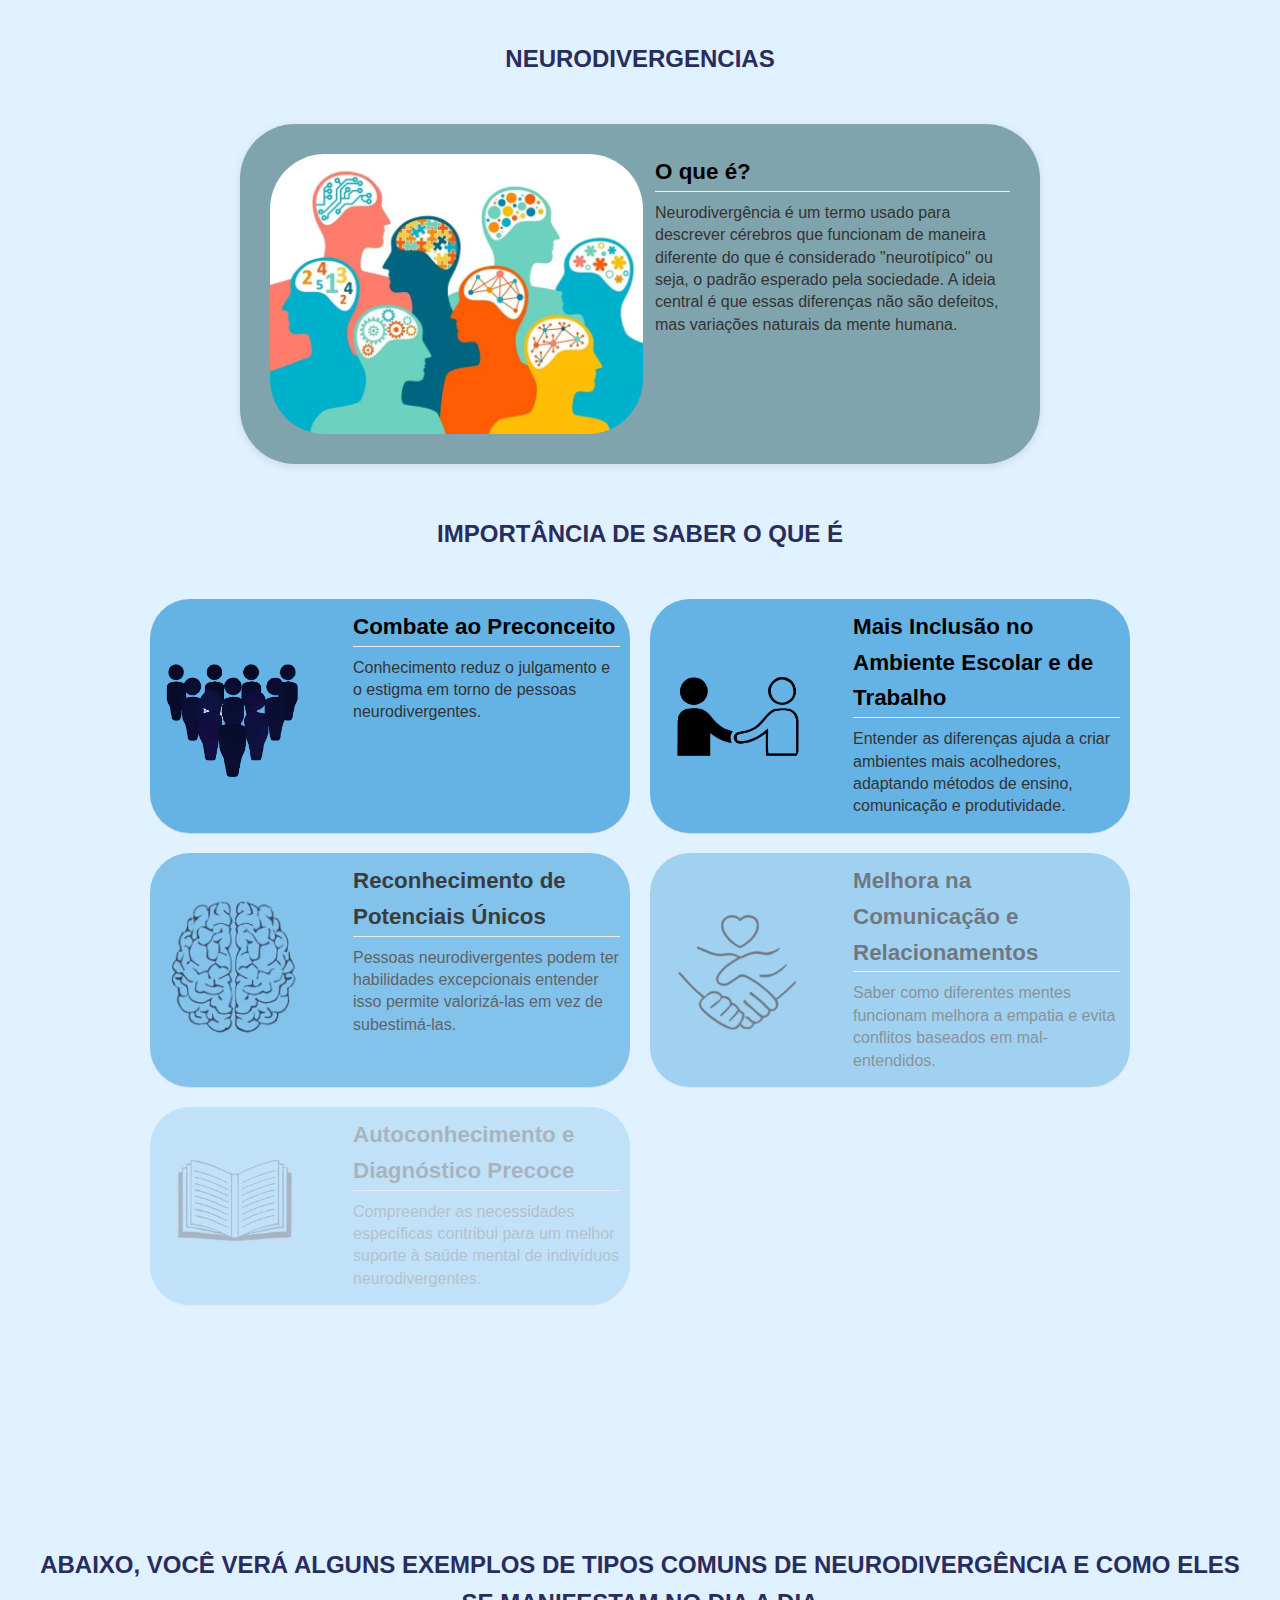
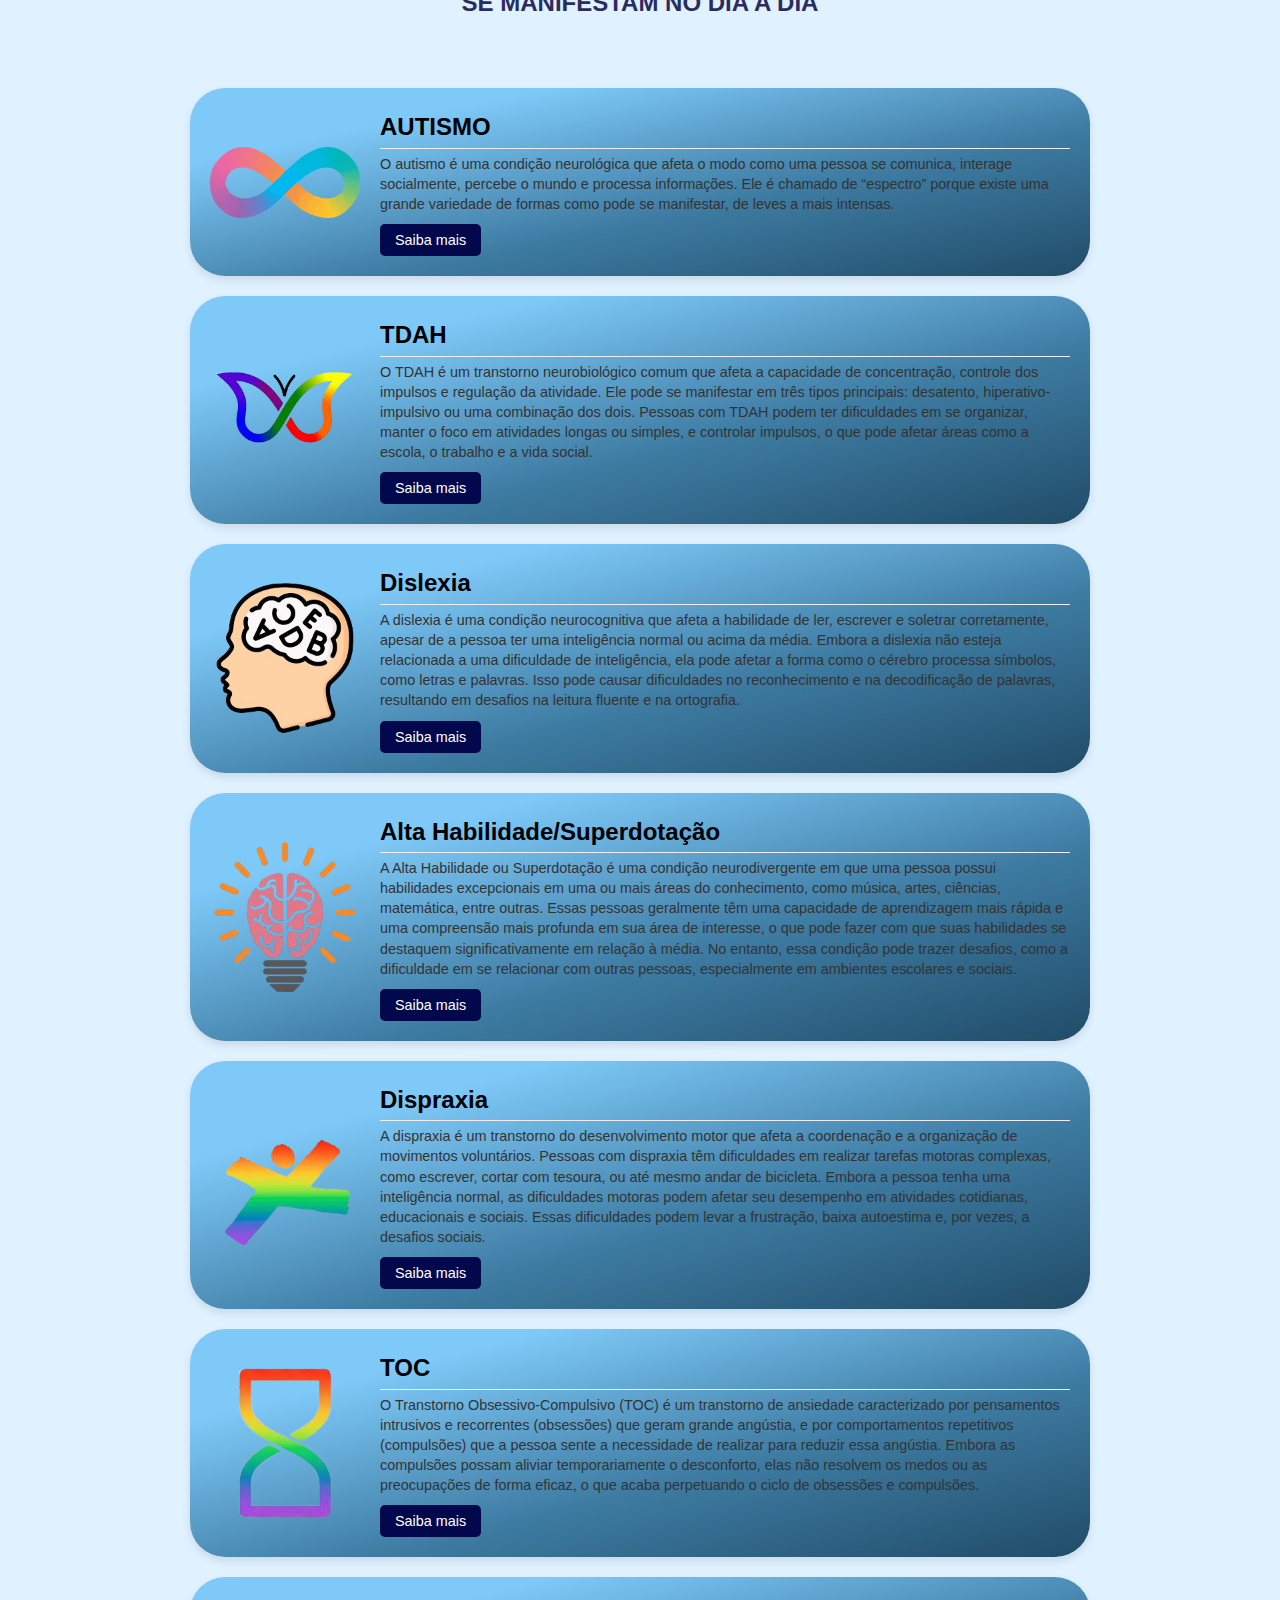
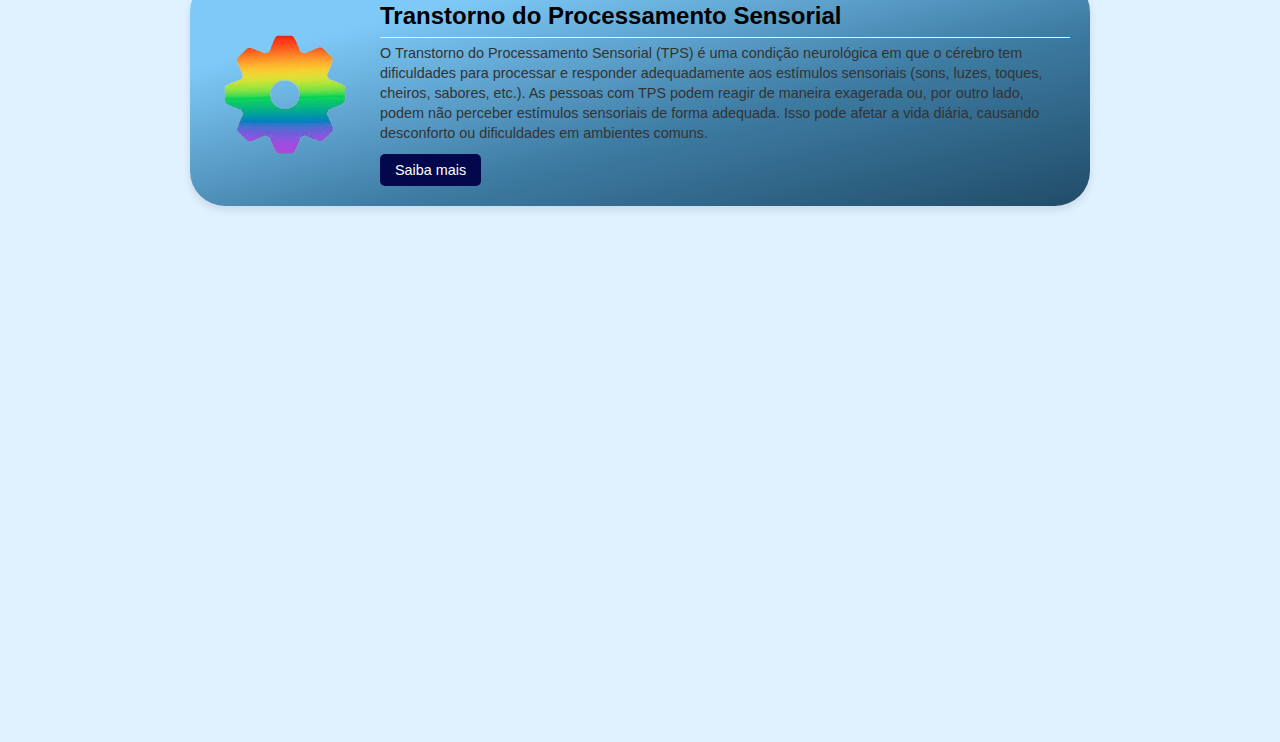
<file: index.html>
<!DOCTYPE html>
<html lang="pt-br">
<head>
    <meta charset="UTF-8">
    <meta name="viewport" content="width=device-width, initial-scale=1.0">
    <title>NEURODIVERGENCIAS</title>
    <link rel="stylesheet" href="index.css">
</head>
<body>
    <h1>NEURODIVERGENCIAS</h1>
    <br>
    <div class="containerneo">
        <div class="image-containerneo">
            <img src="neuro.webp" alt="Ilustração de diversidade cerebral">
        </div>
        
        <div class="text-containerneo">
            <section>
                <h2>O que é?</h2>
                <p>
Neurodivergência é um termo usado para descrever cérebros que funcionam de maneira diferente do que é considerado "neurotípico" ou seja, o padrão esperado pela sociedade. A ideia central é que essas diferenças não são defeitos, mas variações naturais da mente humana.                </p>
            </section>
        </div>
    </div>
    <script src="index.js"></script>
</body>
</html>



























<!DOCTYPE html>
<html lang="pt-br">
<head>
    <meta charset="UTF-8">
    <meta name="viewport" content="width=device-width, initial-scale=1.0">
    <link rel="stylesheet" href="index.css">
</head>
<body>
    <br> 
    <br>
    <h1>Importância de saber o que é</h1>
    <br>
    <div class="main-container">
        <div class="row">
            <div class="container" id="container1">
                <div class="image-container">
                    <img src="foto 1.png" alt="Combate ao Preconceito">
                </div>
                <div class="text-container">
                    <section>
                        <h2>Combate ao Preconceito</h2>
                        <p>
                            Conhecimento reduz o julgamento e o estigma em torno de pessoas neurodivergentes.
                        </p>
                    </section>
                </div>
            </div>

            <div class="container" id="container2">
                <div class="image-container">
                    <img src="foto2.png" alt="Inclusão Escolar e de Trabalho">
                </div>
                <div class="text-container">
                    <section>
                        <h2>Mais Inclusão no Ambiente Escolar e de Trabalho</h2>
                        <p>
                            Entender as diferenças ajuda a criar ambientes mais acolhedores, adaptando métodos de ensino, comunicação e produtividade.
                        </p>
                    </section>
                </div>
            </div>
        </div>

        <div class="row">
            <div class="container" id="container3">
                <div class="image-container">
                    <img src="foto 3.png" alt="Reconhecimento de Potenciais">
                </div>
                <div class="text-container">
                    <section>
                        <h2>Reconhecimento de Potenciais Únicos</h2>
                        <p>
                            Pessoas neurodivergentes podem ter habilidades excepcionais entender isso permite valorizá-las em vez de subestimá-las.
                        </p>
                    </section>
                </div>
            </div>

            <div class="container" id="container4">
                <div class="image-container">
                    <img src="foto 4.jpg" alt="Melhora na Comunicação">
                </div>
                <div class="text-container">
                    <section>
                        <h2>Melhora na Comunicação e Relacionamentos</h2>
                        <p>
                            Saber como diferentes mentes funcionam melhora a empatia e evita conflitos baseados em mal-entendidos.
                        </p>
                    </section>
                </div>
            </div>
        </div>

        <div class="row">
            <div class="container" id="container5">
                <div class="image-container">
                    <img src="foto 5.jpg" alt="Autoconhecimento e Diagnóstico">
                </div>
                <div class="text-container">
                    <section>
                        <h2>Autoconhecimento e Diagnóstico Precoce</h2>
                        <p>
                            Compreender as necessidades específicas contribui para um melhor suporte à saúde mental de indivíduos neurodivergentes.
                        </p>
                    </section>
                </div>
            </div>

            <div class="container" id="container6">
                <div class="image-container">
                    <img src="foto 6.jpg" alt="Redução do Sofrimento Psicológico">
                </div>
                <div class="text-container">
                    <section>
                        <h2>Redução do Sofrimento Psicológico</h2>
                        <p>
                            Ignorar as diferenças pode levar a exclusão e baixa autoestima. Com informação, promovemos saúde mental e bem-estar.
                        </p>
                    </section>
                </div>
            </div>
        </div>

        <div class="full-width-container" id="fullWidthContainer">
            <p>
A neurodivergência é um conceito que reconhece que nem todos os cérebros funcionam da mesma forma e isso é totalmente normal. Algumas pessoas percebem, sentem e pensam de modos diferentes, e essas diferenças não devem ser vistas como defeitos, mas como variações naturais da mente humana.
Compreender a neurodivergência é essencial para criar uma sociedade mais empática, inclusiva e justa, onde todos possam viver e aprender respeitando seu próprio ritmo.

            </p>
        </div>
    </div>

   <script src="index.js"></script>
</body>
</html>





























<!DOCTYPE html>
<html lang="pt-br">
<head>
    <meta charset="UTF-8">
    <meta name="viewport" content="width=device-width, initial-scale=1.0">
    <link rel="stylesheet" href="index.css">

</head>
<body>
<br>
<br>
    <h1>Abaixo, você verá alguns exemplos de tipos comuns de neurodivergência e como eles se manifestam no dia a dia</h1>
<br>
    <div class="card-autismo" id="cardAutismo1">
        <img src="neo1.png" alt="Símbolo do Infinito Colorido" class="imagem-autismo">
        <div class="conteudo-autismo">
            <h2 class="titulo-autismo">AUTISMO</h2>
            <p class="descricao-autismo">O autismo é uma condição neurológica que afeta o modo como uma pessoa se comunica, interage socialmente, percebe o mundo e processa informações. Ele é chamado de “espectro” porque existe uma grande variedade de formas como pode se manifestar, de leves a mais intensas.</p>
            <button class="botao-saiba-mais" onclick="mostrarMensagem(1)">Saiba mais</button>
        </div>
    </div>

    <div class="card-autismo" id="cardAutismo2">
        <img src="neo2.png" alt="Símbolo do Infinito Colorido" class="imagem-autismo">
        <div class="conteudo-autismo">
            <h2 class="titulo-autismo">TDAH</h2>
            <p class="descricao-autismo">O TDAH é um transtorno neurobiológico comum que afeta a capacidade de concentração, controle dos impulsos e regulação da atividade. Ele pode se manifestar em três tipos principais: desatento, hiperativo-impulsivo ou uma combinação dos dois. Pessoas com TDAH podem ter dificuldades em se organizar, manter o foco em atividades longas ou simples, e controlar impulsos, o que pode afetar áreas como a escola, o trabalho e a vida social.</p>
            <button class="botao-saiba-mais" onclick="mostrarMensagem(2)">Saiba mais</button>
        </div>
    </div>

    <div class="card-autismo" id="cardAutismo3">
        <img src="neo3.png" alt="Símbolo do Infinito Colorido" class="imagem-autismo">
        <div class="conteudo-autismo">
            <h2 class="titulo-autismo">Dislexia</h2>
            <p class="descricao-autismo">A dislexia é uma condição neurocognitiva que afeta a habilidade de ler, escrever e soletrar corretamente, apesar de a pessoa ter uma inteligência normal ou acima da média. Embora a dislexia não esteja relacionada a uma dificuldade de inteligência, ela pode afetar a forma como o cérebro processa símbolos, como letras e palavras. Isso pode causar dificuldades no reconhecimento e na decodificação de palavras, resultando em desafios na leitura fluente e na ortografia.</p>
            <button class="botao-saiba-mais" onclick="mostrarMensagem(3)">Saiba mais</button>
        </div>
    </div>

    <div class="card-autismo" id="cardAutismo4">
        <img src="neo4.png" alt="Símbolo do Infinito Colorido" class="imagem-autismo">
        <div class="conteudo-autismo">
            <h2 class="titulo-autismo">Alta Habilidade/Superdotação</h2>
            <p class="descricao-autismo">A Alta Habilidade ou Superdotação é uma condição neurodivergente em que uma pessoa possui habilidades excepcionais em uma ou mais áreas do conhecimento, como música, artes, ciências, matemática, entre outras. Essas pessoas geralmente têm uma capacidade de aprendizagem mais rápida e uma compreensão mais profunda em sua área de interesse, o que pode fazer com que suas habilidades se destaquem significativamente em relação à média. No entanto, essa condição pode trazer desafios, como a dificuldade em se relacionar com outras pessoas, especialmente em ambientes escolares e sociais.</p>
            <button class="botao-saiba-mais" onclick="mostrarMensagem(4)">Saiba mais</button>
        </div>
    </div>

    <div class="card-autismo" id="cardAutismo5">
        <img src="neo5.png" alt="Símbolo do Infinito Colorido" class="imagem-autismo">
        <div class="conteudo-autismo">
            <h2 class="titulo-autismo">Dispraxia</h2>
            <p class="descricao-autismo">A dispraxia é um transtorno do desenvolvimento motor que afeta a coordenação e a organização de movimentos voluntários. Pessoas com dispraxia têm dificuldades em realizar tarefas motoras complexas, como escrever, cortar com tesoura, ou até mesmo andar de bicicleta. Embora a pessoa tenha uma inteligência normal, as dificuldades motoras podem afetar seu desempenho em atividades cotidianas, educacionais e sociais. Essas dificuldades podem levar a frustração, baixa autoestima e, por vezes, a desafios sociais.</p>
            <button class="botao-saiba-mais" onclick="mostrarMensagem(5)">Saiba mais</button>
        </div>
    </div>

    <div class="card-autismo" id="cardAutismo6">
        <img src="neo6.png" alt="Símbolo do Infinito Colorido" class="imagem-autismo">
        <div class="conteudo-autismo">
            <h2 class="titulo-autismo">TOC</h2>
            <p class="descricao-autismo">O Transtorno Obsessivo-Compulsivo (TOC) é um transtorno de ansiedade caracterizado por pensamentos intrusivos e recorrentes (obsessões) que geram grande angústia, e por comportamentos repetitivos (compulsões) que a pessoa sente a necessidade de realizar para reduzir essa angústia. Embora as compulsões possam aliviar temporariamente o desconforto, elas não resolvem os medos ou as preocupações de forma eficaz, o que acaba perpetuando o ciclo de obsessões e compulsões.</p>
            <button class="botao-saiba-mais" onclick="mostrarMensagem(6)">Saiba mais</button>
        </div>
    </div>

    <div class="card-autismo" id="cardAutismo7">
        <img src="neo7.png" alt="Símbolo do Infinito Colorido" class="imagem-autismo">
        <div class="conteudo-autismo">
            <h2 class="titulo-autismo">Transtorno do Processamento Sensorial</h2>
            <p class="descricao-autismo">O Transtorno do Processamento Sensorial (TPS) é uma condição neurológica em que o cérebro tem dificuldades para processar e responder adequadamente aos estímulos sensoriais (sons, luzes, toques, cheiros, sabores, etc.). As pessoas com TPS podem reagir de maneira exagerada ou, por outro lado, podem não perceber estímulos sensoriais de forma adequada. Isso pode afetar a vida diária, causando desconforto ou dificuldades em ambientes comuns.</p>
            <button class="botao-saiba-mais" onclick="mostrarMensagem(7)">Saiba mais</button>
        </div>
    </div>

    <div class="card-autismo" id="cardAutismo8">
        <img src="neo8.png" alt="Símbolo do Infinito Colorido" class="imagem-autismo">
        <div class="conteudo-autismo">
            <h2 class="titulo-autismo">Transtorno Opositivo-Desafiador</h2>
            <p class="descricao-autismo">O Transtorno Opositivo-Desafiador (TOD) é uma condição comportamental caracterizada por um padrão persistente de comportamento hostil, desobediente e desafiador. A pessoa com TOD frequentemente questiona ou se opõe à autoridade, seja de pais, professores ou outras figuras de autoridade, e pode demonstrar resistência em cumprir regras e instruções.</p>
            <button class="botao-saiba-mais" onclick="mostrarMensagem(8)">Saiba mais</button>
        </div>
    </div>

    <div class="card-autismo" id="cardAutismo9">
        <img src="neo9.png" alt="Símbolo do Infinito Colorido" class="imagem-autismo">
        <div class="conteudo-autismo">
            <h2 class="titulo-autismo">Síndrome de Tourette</h2>
            <p class="descricao-autismo">A Síndrome de Tourette é um transtorno neurológico caracterizado pela presença de tiques motores e vocais involuntários e repetitivos. Esses tiques podem ser simples ou complexos e geralmente começam na infância. A condição pode variar de leve a grave, com a intensidade e frequência dos tiques mudando ao longo do tempo. A Síndrome de Tourette é mais comum em meninos e, embora não haja cura, o tratamento pode ajudar a controlar os sintomas.</p>
            <button class="botao-saiba-mais" onclick="mostrarMensagem(9)">Saiba mais</button>
        </div>
    </div>


   <script src="index.js"></script>
</body>
</html>
</file>
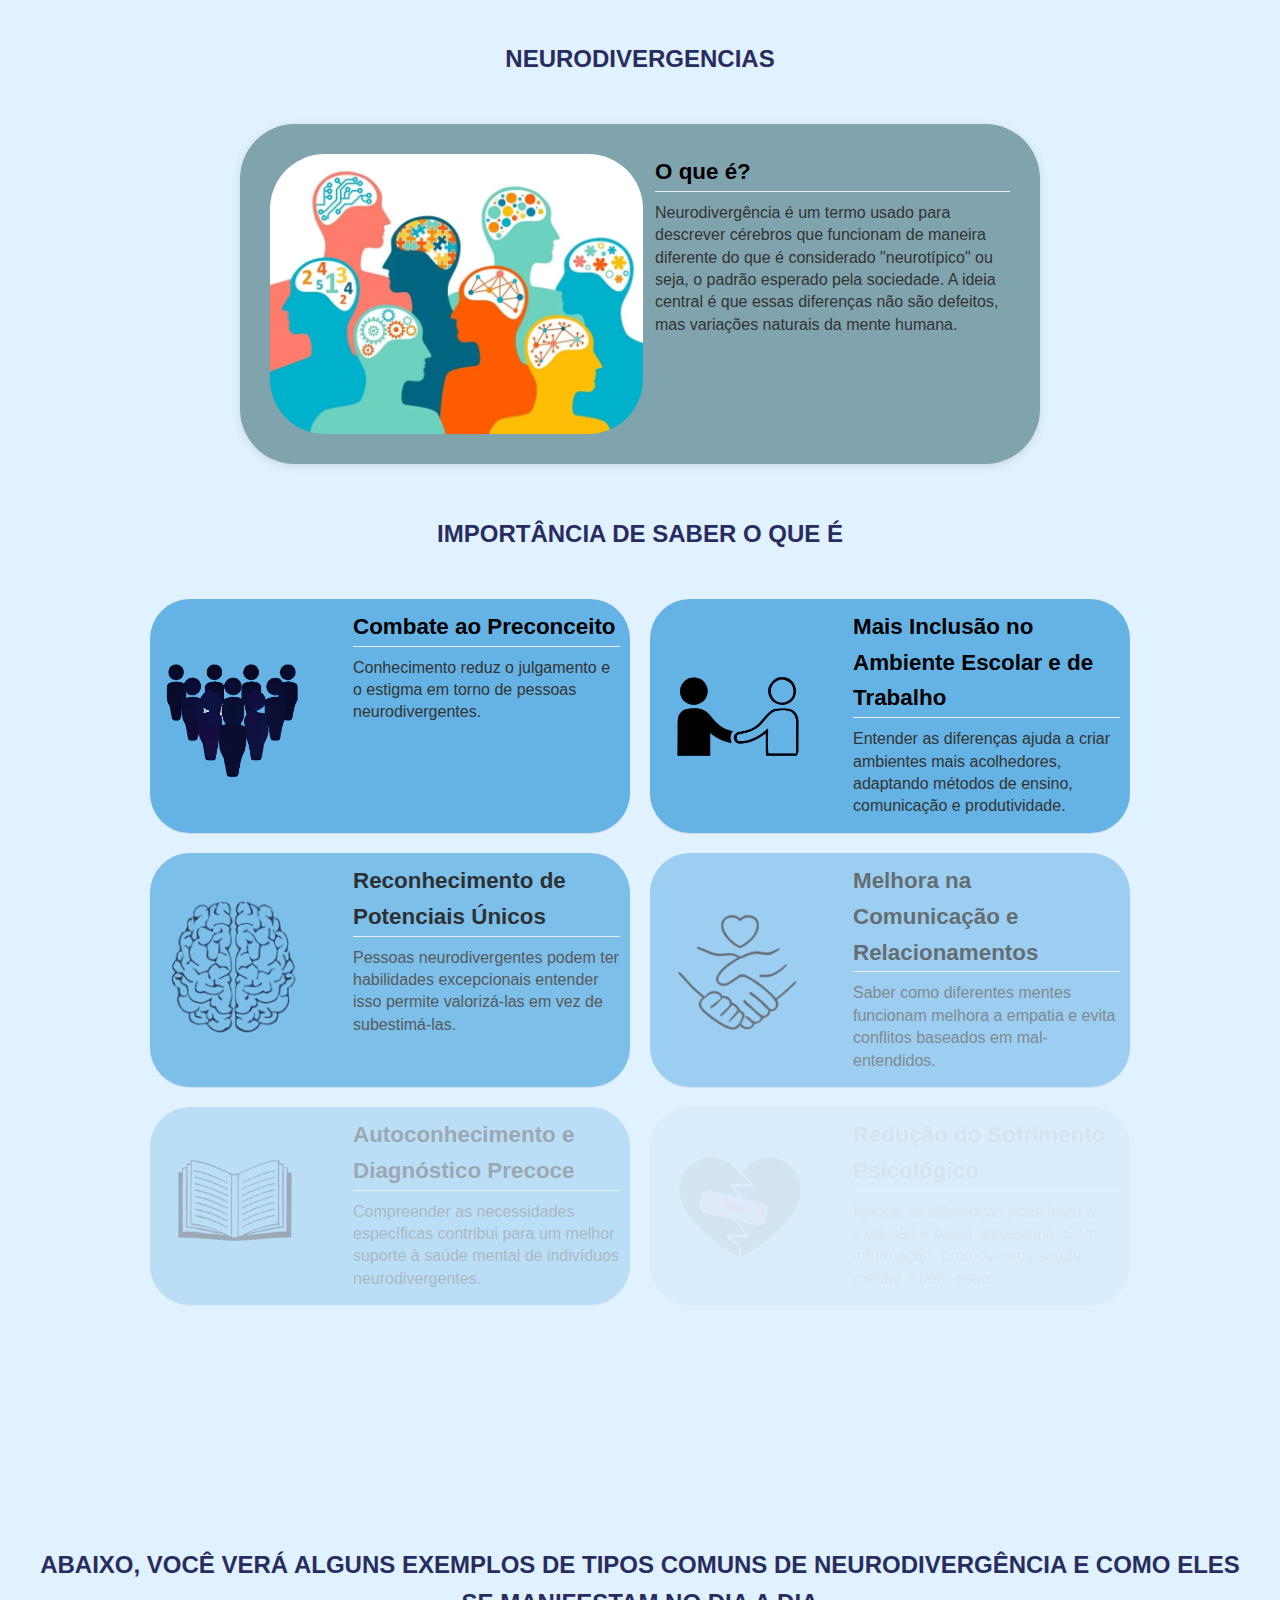
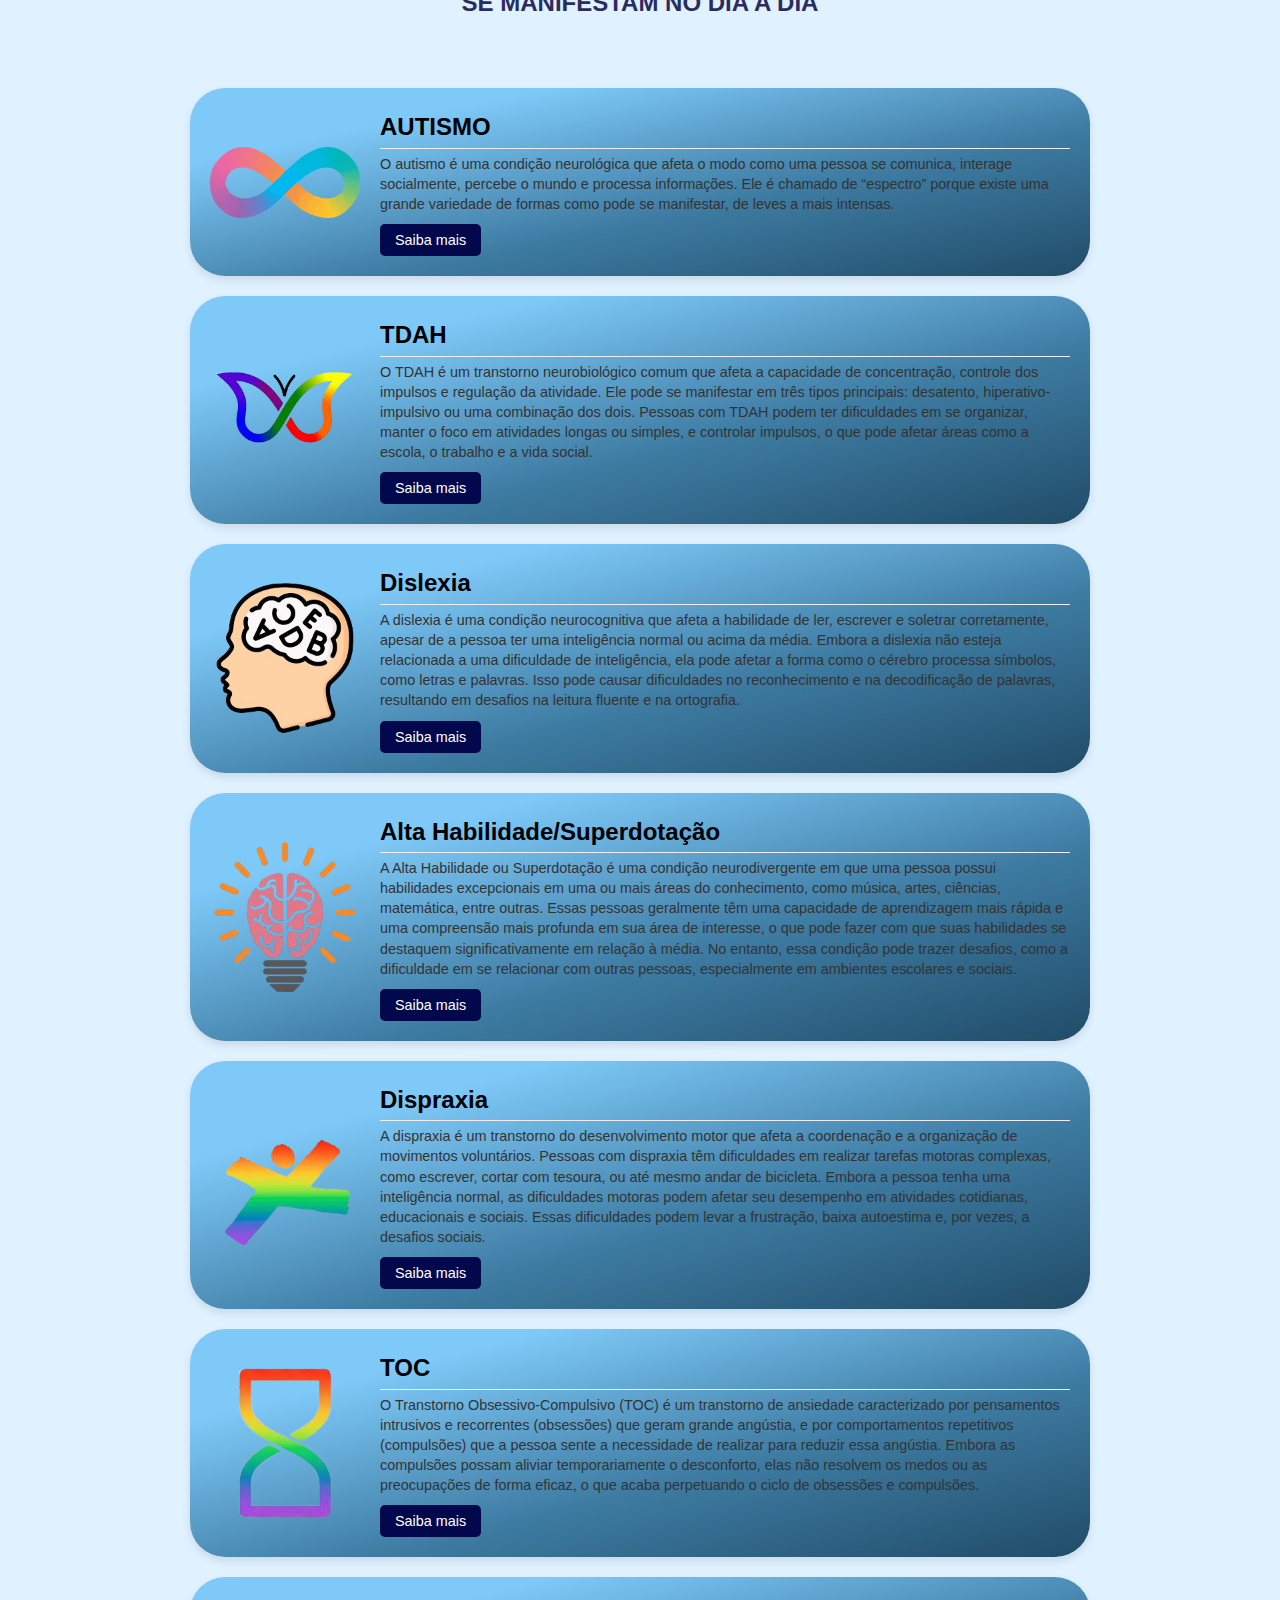
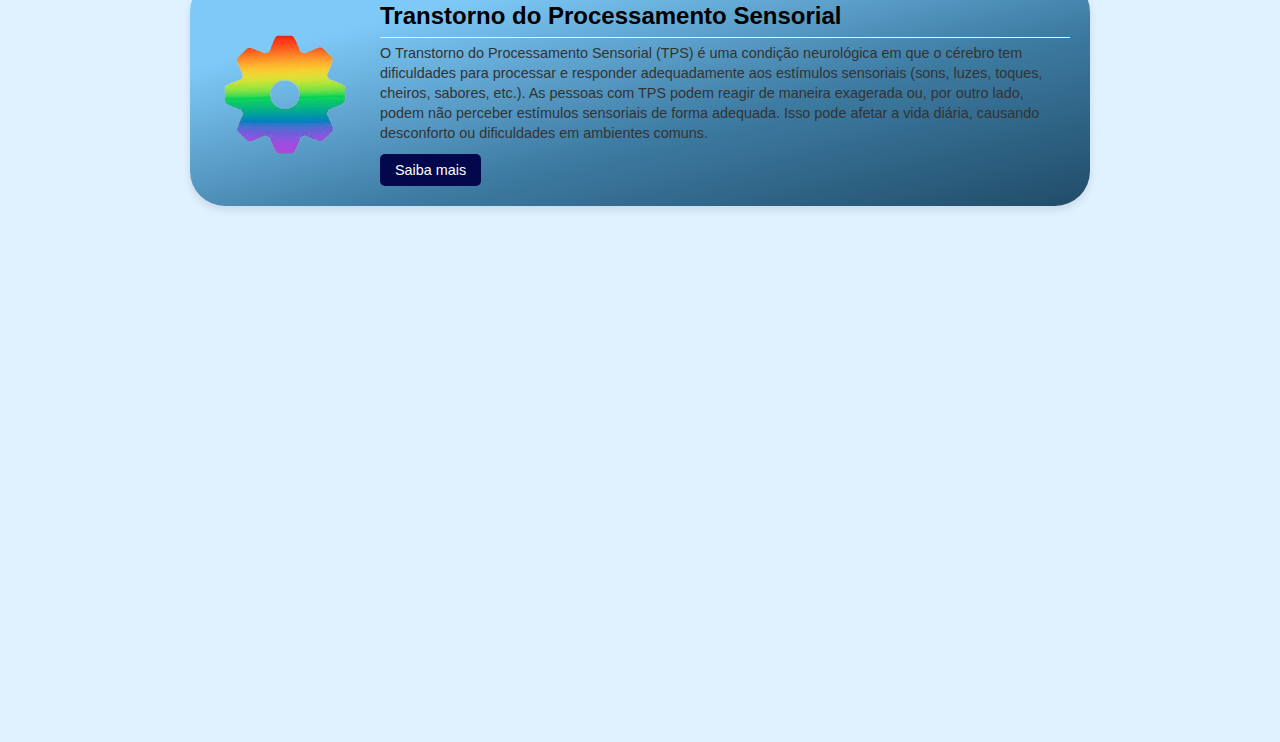
<file: neurodivergencias.html>
<!DOCTYPE html>
<html lang="pt-br">
<head>
    <meta charset="UTF-8">
    <meta name="viewport" content="width=device-width, initial-scale=1.0">
    <title>NEURODIVERGENCIAS</title>
    <link rel="stylesheet" href="neurodivergencias.css">
</head>
<body>
    <h1>NEURODIVERGENCIAS</h1>
    <br>
    <div class="containerneo">
        <div class="image-containerneo">
            <img src="neuro.webp" alt="Ilustração de diversidade cerebral">
        </div>
        
        <div class="text-containerneo">
            <section>
                <h2>O que é?</h2>
                <p>
Neurodivergência é um termo usado para descrever cérebros que funcionam de maneira diferente do que é considerado "neurotípico" ou seja, o padrão esperado pela sociedade. A ideia central é que essas diferenças não são defeitos, mas variações naturais da mente humana.                </p>
            </section>
        </div>
    </div>
    <script src="neurodivergencias.js"></script>
</body>
</html>



























<!DOCTYPE html>
<html lang="pt-br">
<head>
    <meta charset="UTF-8">
    <meta name="viewport" content="width=device-width, initial-scale=1.0">
    <link rel="stylesheet" href="neurodivergencias.css">
</head>
<body>
    <br> 
    <br>
    <h1>Importância de saber o que é</h1>
    <br>
    <div class="main-container">
        <div class="row">
            <div class="container" id="container1">
                <div class="image-container">
                    <img src="foto 1.png" alt="Combate ao Preconceito">
                </div>
                <div class="text-container">
                    <section>
                        <h2>Combate ao Preconceito</h2>
                        <p>
                            Conhecimento reduz o julgamento e o estigma em torno de pessoas neurodivergentes.
                        </p>
                    </section>
                </div>
            </div>

            <div class="container" id="container2">
                <div class="image-container">
                    <img src="foto2.png" alt="Inclusão Escolar e de Trabalho">
                </div>
                <div class="text-container">
                    <section>
                        <h2>Mais Inclusão no Ambiente Escolar e de Trabalho</h2>
                        <p>
                            Entender as diferenças ajuda a criar ambientes mais acolhedores, adaptando métodos de ensino, comunicação e produtividade.
                        </p>
                    </section>
                </div>
            </div>
        </div>

        <div class="row">
            <div class="container" id="container3">
                <div class="image-container">
                    <img src="foto 3.png" alt="Reconhecimento de Potenciais">
                </div>
                <div class="text-container">
                    <section>
                        <h2>Reconhecimento de Potenciais Únicos</h2>
                        <p>
                            Pessoas neurodivergentes podem ter habilidades excepcionais entender isso permite valorizá-las em vez de subestimá-las.
                        </p>
                    </section>
                </div>
            </div>

            <div class="container" id="container4">
                <div class="image-container">
                    <img src="foto 4.jpg" alt="Melhora na Comunicação">
                </div>
                <div class="text-container">
                    <section>
                        <h2>Melhora na Comunicação e Relacionamentos</h2>
                        <p>
                            Saber como diferentes mentes funcionam melhora a empatia e evita conflitos baseados em mal-entendidos.
                        </p>
                    </section>
                </div>
            </div>
        </div>

        <div class="row">
            <div class="container" id="container5">
                <div class="image-container">
                    <img src="foto 5.jpg" alt="Autoconhecimento e Diagnóstico">
                </div>
                <div class="text-container">
                    <section>
                        <h2>Autoconhecimento e Diagnóstico Precoce</h2>
                        <p>
                            Compreender as necessidades específicas contribui para um melhor suporte à saúde mental de indivíduos neurodivergentes.
                        </p>
                    </section>
                </div>
            </div>

            <div class="container" id="container6">
                <div class="image-container">
                    <img src="foto 6.jpg" alt="Redução do Sofrimento Psicológico">
                </div>
                <div class="text-container">
                    <section>
                        <h2>Redução do Sofrimento Psicológico</h2>
                        <p>
                            Ignorar as diferenças pode levar a exclusão e baixa autoestima. Com informação, promovemos saúde mental e bem-estar.
                        </p>
                    </section>
                </div>
            </div>
        </div>

        <div class="full-width-container" id="fullWidthContainer">
            <p>
A neurodivergência é um conceito que reconhece que nem todos os cérebros funcionam da mesma forma e isso é totalmente normal. Algumas pessoas percebem, sentem e pensam de modos diferentes, e essas diferenças não devem ser vistas como defeitos, mas como variações naturais da mente humana.
Compreender a neurodivergência é essencial para criar uma sociedade mais empática, inclusiva e justa, onde todos possam viver e aprender respeitando seu próprio ritmo.

            </p>
        </div>
    </div>

   <script src="neurodivergencias.js"></script>
</body>
</html>





























<!DOCTYPE html>
<html lang="pt-br">
<head>
    <meta charset="UTF-8">
    <meta name="viewport" content="width=device-width, initial-scale=1.0">
    <link rel="stylesheet" href="neurodivergencias.css">

</head>
<body>
<br>
<br>
    <h1>Abaixo, você verá alguns exemplos de tipos comuns de neurodivergência e como eles se manifestam no dia a dia</h1>
<br>
    <div class="card-autismo" id="cardAutismo1">
        <img src="neo1.png" alt="Símbolo do Infinito Colorido" class="imagem-autismo">
        <div class="conteudo-autismo">
            <h2 class="titulo-autismo">AUTISMO</h2>
            <p class="descricao-autismo">O autismo é uma condição neurológica que afeta o modo como uma pessoa se comunica, interage socialmente, percebe o mundo e processa informações. Ele é chamado de “espectro” porque existe uma grande variedade de formas como pode se manifestar, de leves a mais intensas.</p>
            <button class="botao-saiba-mais" onclick="mostrarMensagem(1)">Saiba mais</button>
        </div>
    </div>

    <div class="card-autismo" id="cardAutismo2">
        <img src="neo2.png" alt="Símbolo do Infinito Colorido" class="imagem-autismo">
        <div class="conteudo-autismo">
            <h2 class="titulo-autismo">TDAH</h2>
            <p class="descricao-autismo">O TDAH é um transtorno neurobiológico comum que afeta a capacidade de concentração, controle dos impulsos e regulação da atividade. Ele pode se manifestar em três tipos principais: desatento, hiperativo-impulsivo ou uma combinação dos dois. Pessoas com TDAH podem ter dificuldades em se organizar, manter o foco em atividades longas ou simples, e controlar impulsos, o que pode afetar áreas como a escola, o trabalho e a vida social.</p>
            <button class="botao-saiba-mais" onclick="mostrarMensagem(2)">Saiba mais</button>
        </div>
    </div>

    <div class="card-autismo" id="cardAutismo3">
        <img src="neo3.png" alt="Símbolo do Infinito Colorido" class="imagem-autismo">
        <div class="conteudo-autismo">
            <h2 class="titulo-autismo">Dislexia</h2>
            <p class="descricao-autismo">A dislexia é uma condição neurocognitiva que afeta a habilidade de ler, escrever e soletrar corretamente, apesar de a pessoa ter uma inteligência normal ou acima da média. Embora a dislexia não esteja relacionada a uma dificuldade de inteligência, ela pode afetar a forma como o cérebro processa símbolos, como letras e palavras. Isso pode causar dificuldades no reconhecimento e na decodificação de palavras, resultando em desafios na leitura fluente e na ortografia.</p>
            <button class="botao-saiba-mais" onclick="mostrarMensagem(3)">Saiba mais</button>
        </div>
    </div>

    <div class="card-autismo" id="cardAutismo4">
        <img src="neo4.png" alt="Símbolo do Infinito Colorido" class="imagem-autismo">
        <div class="conteudo-autismo">
            <h2 class="titulo-autismo">Alta Habilidade/Superdotação</h2>
            <p class="descricao-autismo">A Alta Habilidade ou Superdotação é uma condição neurodivergente em que uma pessoa possui habilidades excepcionais em uma ou mais áreas do conhecimento, como música, artes, ciências, matemática, entre outras. Essas pessoas geralmente têm uma capacidade de aprendizagem mais rápida e uma compreensão mais profunda em sua área de interesse, o que pode fazer com que suas habilidades se destaquem significativamente em relação à média. No entanto, essa condição pode trazer desafios, como a dificuldade em se relacionar com outras pessoas, especialmente em ambientes escolares e sociais.</p>
            <button class="botao-saiba-mais" onclick="mostrarMensagem(4)">Saiba mais</button>
        </div>
    </div>

    <div class="card-autismo" id="cardAutismo5">
        <img src="neo5.png" alt="Símbolo do Infinito Colorido" class="imagem-autismo">
        <div class="conteudo-autismo">
            <h2 class="titulo-autismo">Dispraxia</h2>
            <p class="descricao-autismo">A dispraxia é um transtorno do desenvolvimento motor que afeta a coordenação e a organização de movimentos voluntários. Pessoas com dispraxia têm dificuldades em realizar tarefas motoras complexas, como escrever, cortar com tesoura, ou até mesmo andar de bicicleta. Embora a pessoa tenha uma inteligência normal, as dificuldades motoras podem afetar seu desempenho em atividades cotidianas, educacionais e sociais. Essas dificuldades podem levar a frustração, baixa autoestima e, por vezes, a desafios sociais.</p>
            <button class="botao-saiba-mais" onclick="mostrarMensagem(5)">Saiba mais</button>
        </div>
    </div>

    <div class="card-autismo" id="cardAutismo6">
        <img src="neo6.png" alt="Símbolo do Infinito Colorido" class="imagem-autismo">
        <div class="conteudo-autismo">
            <h2 class="titulo-autismo">TOC</h2>
            <p class="descricao-autismo">O Transtorno Obsessivo-Compulsivo (TOC) é um transtorno de ansiedade caracterizado por pensamentos intrusivos e recorrentes (obsessões) que geram grande angústia, e por comportamentos repetitivos (compulsões) que a pessoa sente a necessidade de realizar para reduzir essa angústia. Embora as compulsões possam aliviar temporariamente o desconforto, elas não resolvem os medos ou as preocupações de forma eficaz, o que acaba perpetuando o ciclo de obsessões e compulsões.</p>
            <button class="botao-saiba-mais" onclick="mostrarMensagem(6)">Saiba mais</button>
        </div>
    </div>

    <div class="card-autismo" id="cardAutismo7">
        <img src="neo7.png" alt="Símbolo do Infinito Colorido" class="imagem-autismo">
        <div class="conteudo-autismo">
            <h2 class="titulo-autismo">Transtorno do Processamento Sensorial</h2>
            <p class="descricao-autismo">O Transtorno do Processamento Sensorial (TPS) é uma condição neurológica em que o cérebro tem dificuldades para processar e responder adequadamente aos estímulos sensoriais (sons, luzes, toques, cheiros, sabores, etc.). As pessoas com TPS podem reagir de maneira exagerada ou, por outro lado, podem não perceber estímulos sensoriais de forma adequada. Isso pode afetar a vida diária, causando desconforto ou dificuldades em ambientes comuns.</p>
            <button class="botao-saiba-mais" onclick="mostrarMensagem(7)">Saiba mais</button>
        </div>
    </div>

    <div class="card-autismo" id="cardAutismo8">
        <img src="neo8.png" alt="Símbolo do Infinito Colorido" class="imagem-autismo">
        <div class="conteudo-autismo">
            <h2 class="titulo-autismo">Transtorno Opositivo-Desafiador</h2>
            <p class="descricao-autismo">O Transtorno Opositivo-Desafiador (TOD) é uma condição comportamental caracterizada por um padrão persistente de comportamento hostil, desobediente e desafiador. A pessoa com TOD frequentemente questiona ou se opõe à autoridade, seja de pais, professores ou outras figuras de autoridade, e pode demonstrar resistência em cumprir regras e instruções.</p>
            <button class="botao-saiba-mais" onclick="mostrarMensagem(8)">Saiba mais</button>
        </div>
    </div>

    <div class="card-autismo" id="cardAutismo9">
        <img src="neo9.png" alt="Símbolo do Infinito Colorido" class="imagem-autismo">
        <div class="conteudo-autismo">
            <h2 class="titulo-autismo">Síndrome de Tourette</h2>
            <p class="descricao-autismo">A Síndrome de Tourette é um transtorno neurológico caracterizado pela presença de tiques motores e vocais involuntários e repetitivos. Esses tiques podem ser simples ou complexos e geralmente começam na infância. A condição pode variar de leve a grave, com a intensidade e frequência dos tiques mudando ao longo do tempo. A Síndrome de Tourette é mais comum em meninos e, embora não haja cura, o tratamento pode ajudar a controlar os sintomas.</p>
            <button class="botao-saiba-mais" onclick="mostrarMensagem(9)">Saiba mais</button>
        </div>
    </div>


   <script src="neurodivergencias.js"></script>
</body>
</html>
</file>
<file: index.css>
* {
            margin: 0;
            padding: 0;
            box-sizing: border-box;
            font-family: 'Arial', sans-serif;
        }
        
        body {
            background-color: #e0f1ff;
            color: #333;
            line-height: 1.6;
            padding: 20px;
        }
        
        h1 {
            color: #006494;
            font-size: 2.5rem;
            margin-bottom: 20px;
            text-align: center;
            text-transform: uppercase;
        }
        
        .containerneo {
            max-width: 800px;
            margin: 0 auto;
            background-color: #80a4ad;
            padding: 30px;
            border-radius: 55px;
            box-shadow: 0 2px 10px rgba(0, 0, 0, 0.1);
            display: flex;
            gap: 30px;
        }
        
        .image-containerneo {
            flex: 1;
            display: flex;
            align-items: center;
        }
        
        .image-containerneo img {
            width: 105%;
            border-radius: 55px;
            object-fit: cover;
        }
        
        .text-containerneo {
            flex: 1;
        }
        
        h2 {
            color: #000000;
            font-size: 1.8rem;
            margin: 0 0 15px 0;
            padding-bottom: 1px;
            border-bottom: 2px solid #eee;
        }
        
        p {
            margin-bottom: 1px;
            font-size: 1.1rem;
            line-height: 1.7;
        }
        
        @media (max-width: 600px) {
            .containerneo {
                flex-direction: column;
                padding: 20px;
                gap: 20px;
            }
            
            h1 {
                font-size: 2rem;
            }
            
            h2 {
                font-size: 1.5rem;
            }
        }





                * {
            margin: 0;
            padding: 0;
            box-sizing: border-box;
            font-family: 'Arial', sans-serif;
        }

        body {
            color: #333;
            line-height: 1.6;
            padding: 20px;
        }

        h1 {
            color: #292c5e;
            font-size: 2rem;
            margin-bottom: 20px;
            text-align: center;
            text-transform: uppercase;
        }

        .main-container {
            display: flex;
            flex-direction: column;
            align-items: center;
            gap: 20px;
            max-width: 1400px;
            margin: 0 auto;
        }

        .row {
            display: flex;
            justify-content: center;
            gap: 20px;
            width: 100%;
            flex-wrap: wrap;
        }

        .container {
            width: 40%;
            min-width: 300px;
            background-color: #64b3e4;
            padding: 10px;
            border-radius: 40px;
            box-shadow: 0 1px 1px rgba(0, 0, 0, 0.1);
            display: flex;
            gap: 15px;
            opacity: 0;
        }

        .image-container {
            flex: 0.8;
            display: flex;
            align-items: center;
        }

        .image-container img {
            width: 80%;
            border-radius: 40px;
            object-fit: cover;
        }

        .text-container {
            flex: 1.2;
        }

        h2 {
            color: #000000;
            font-size: 1.4rem;
            margin: 0 0 10px 0;
            padding-bottom: 1px;
            border-bottom: 1px solid #eee;
        }

        p {
            margin-bottom: 5px;
            font-size: 1rem;
            line-height: 1.4;
        }

        .full-width-container {
            width: 90%;
            background-color: #64b3e4;
            padding: 20px;
            border-radius: 55px;
            box-shadow: 0 1px 1px rgba(0, 0, 0, 0.1);
            opacity: 0;
        }

        .full-width-container h2 {
            font-size: 1.6rem;
            margin-bottom: 15px;
            border-bottom: 1px solid #ddd;
            padding-bottom: 5px;
        }

        .full-width-container p {
            font-size: 1.1rem;
            line-height: 1.7;
            margin-bottom: 10px;
        }

        @media (max-width: 900px) {
            .row {
                flex-direction: column;
                align-items: center;
                gap: 15px;
            }

            .container {
                width: 80%;
            }

            .full-width-container {
                width: 80%;
            }
        }

        @media (max-width: 600px) {
            .container {
                flex-direction: column;
                padding: 15px;
                gap: 15px;
                min-width: 260px;
            }

            h1 {
                font-size: 1.8rem;
                margin-bottom: 15px;
            }

            h2 {
                font-size: 1.2rem;
                margin-bottom: 8px;
            }

            p {
                font-size: 0.85rem;
                margin-bottom: 3px;
            }

            .image-container img {
                width: 60%;
            }

            .full-width-container {
                padding: 15px;
            }

            .full-width-container h2 {
                font-size: 1.4rem;
                margin-bottom: 10px;
            }

            .full-width-container p {
                font-size: 1rem;
                line-height: 1.5;
                margin-bottom: 8px;
            }
        }





         body {
            font-family: sans-serif;
            margin: 20px;
        }

        .card-autismo {
            background: linear-gradient(to bottom right, #7ec9f8 20%, #3e7ca3 60%, #204c68 100%);
            border-radius: 35px;
            box-shadow: 0 4px 8px rgba(0, 0, 0, 0.1);
            display: flex;
            align-items: center;
            padding: 20px;
            max-width: 900px;
            margin: 20px auto;
            opacity: 0;
            transform: translateY(20px);
            transition: opacity 0.5s ease-out, transform 0.5s ease-out;
        }

        .card-autismo.carregado {
            opacity: 1;
            transform: translateY(0);
        }

        .imagem-autismo {
            width: 150px; 
            height: auto;
            margin-right: 20px;
        }

        .conteudo-autismo {
            flex-grow: 1;
        }

        .titulo-autismo {
            color: #000000;
            font-size: 1.5em; 
            margin-bottom: 5px; 
            text-align: left; 
        }

        .descricao-autismo {
            color: #333;
            line-height: 1.4; 
            margin-bottom: 10px; 
            font-size: 0.9em; 
        }

        .botao-saiba-mais {
            background-color: #02084b;
            color: white;
            border: none;
            padding: 8px 15px; 
            border-radius: 5px;
            cursor: pointer;
            font-size: 0.9em; 
            transition: background-color 0.3s ease;
        }

        .botao-saiba-mais:hover {
            background-color: #02084b;
        }

         h1 {
            font-size: 1.5em; 
            animation: fadeIn 1s ease-in-out;
        }

        @keyframes fadeIn {
            0% { opacity: 0; }
            100% { opacity: 1; }
        }
</file>
<file: neurodivergencias.css>
* {
            margin: 0;
            padding: 0;
            box-sizing: border-box;
            font-family: 'Arial', sans-serif;
        }
        
        body {
            background-color: #e0f1ff;
            color: #333;
            line-height: 1.6;
            padding: 20px;
        }
        
        h1 {
            color: #006494;
            font-size: 2.5rem;
            margin-bottom: 20px;
            text-align: center;
            text-transform: uppercase;
        }
        
        .containerneo {
            max-width: 800px;
            margin: 0 auto;
            background-color: #80a4ad;
            padding: 30px;
            border-radius: 55px;
            box-shadow: 0 2px 10px rgba(0, 0, 0, 0.1);
            display: flex;
            gap: 30px;
        }
        
        .image-containerneo {
            flex: 1;
            display: flex;
            align-items: center;
        }
        
        .image-containerneo img {
            width: 105%;
            border-radius: 55px;
            object-fit: cover;
        }
        
        .text-containerneo {
            flex: 1;
        }
        
        h2 {
            color: #000000;
            font-size: 1.8rem;
            margin: 0 0 15px 0;
            padding-bottom: 1px;
            border-bottom: 2px solid #eee;
        }
        
        p {
            margin-bottom: 1px;
            font-size: 1.1rem;
            line-height: 1.7;
        }
        
        @media (max-width: 600px) {
            .containerneo {
                flex-direction: column;
                padding: 20px;
                gap: 20px;
            }
            
            h1 {
                font-size: 2rem;
            }
            
            h2 {
                font-size: 1.5rem;
            }
        }





                * {
            margin: 0;
            padding: 0;
            box-sizing: border-box;
            font-family: 'Arial', sans-serif;
        }

        body {
            color: #333;
            line-height: 1.6;
            padding: 20px;
        }

        h1 {
            color: #292c5e;
            font-size: 2rem;
            margin-bottom: 20px;
            text-align: center;
            text-transform: uppercase;
        }

        .main-container {
            display: flex;
            flex-direction: column;
            align-items: center;
            gap: 20px;
            max-width: 1400px;
            margin: 0 auto;
        }

        .row {
            display: flex;
            justify-content: center;
            gap: 20px;
            width: 100%;
            flex-wrap: wrap;
        }

        .container {
            width: 40%;
            min-width: 300px;
            background-color: #64b3e4;
            padding: 10px;
            border-radius: 40px;
            box-shadow: 0 1px 1px rgba(0, 0, 0, 0.1);
            display: flex;
            gap: 15px;
            opacity: 0;
        }

        .image-container {
            flex: 0.8;
            display: flex;
            align-items: center;
        }

        .image-container img {
            width: 80%;
            border-radius: 40px;
            object-fit: cover;
        }

        .text-container {
            flex: 1.2;
        }

        h2 {
            color: #000000;
            font-size: 1.4rem;
            margin: 0 0 10px 0;
            padding-bottom: 1px;
            border-bottom: 1px solid #eee;
        }

        p {
            margin-bottom: 5px;
            font-size: 1rem;
            line-height: 1.4;
        }

        .full-width-container {
            width: 90%;
            background-color: #64b3e4;
            padding: 20px;
            border-radius: 55px;
            box-shadow: 0 1px 1px rgba(0, 0, 0, 0.1);
            opacity: 0;
        }

        .full-width-container h2 {
            font-size: 1.6rem;
            margin-bottom: 15px;
            border-bottom: 1px solid #ddd;
            padding-bottom: 5px;
        }

        .full-width-container p {
            font-size: 1.1rem;
            line-height: 1.7;
            margin-bottom: 10px;
        }

        @media (max-width: 900px) {
            .row {
                flex-direction: column;
                align-items: center;
                gap: 15px;
            }

            .container {
                width: 80%;
            }

            .full-width-container {
                width: 80%;
            }
        }

        @media (max-width: 600px) {
            .container {
                flex-direction: column;
                padding: 15px;
                gap: 15px;
                min-width: 260px;
            }

            h1 {
                font-size: 1.8rem;
                margin-bottom: 15px;
            }

            h2 {
                font-size: 1.2rem;
                margin-bottom: 8px;
            }

            p {
                font-size: 0.85rem;
                margin-bottom: 3px;
            }

            .image-container img {
                width: 60%;
            }

            .full-width-container {
                padding: 15px;
            }

            .full-width-container h2 {
                font-size: 1.4rem;
                margin-bottom: 10px;
            }

            .full-width-container p {
                font-size: 1rem;
                line-height: 1.5;
                margin-bottom: 8px;
            }
        }





         body {
            font-family: sans-serif;
            margin: 20px;
        }

        .card-autismo {
            background: linear-gradient(to bottom right, #7ec9f8 20%, #3e7ca3 60%, #204c68 100%);
            border-radius: 35px;
            box-shadow: 0 4px 8px rgba(0, 0, 0, 0.1);
            display: flex;
            align-items: center;
            padding: 20px;
            max-width: 900px;
            margin: 20px auto;
            opacity: 0;
            transform: translateY(20px);
            transition: opacity 0.5s ease-out, transform 0.5s ease-out;
        }

        .card-autismo.carregado {
            opacity: 1;
            transform: translateY(0);
        }

        .imagem-autismo {
            width: 150px; 
            height: auto;
            margin-right: 20px;
        }

        .conteudo-autismo {
            flex-grow: 1;
        }

        .titulo-autismo {
            color: #000000;
            font-size: 1.5em; 
            margin-bottom: 5px; 
            text-align: left; 
        }

        .descricao-autismo {
            color: #333;
            line-height: 1.4; 
            margin-bottom: 10px; 
            font-size: 0.9em; 
        }

        .botao-saiba-mais {
            background-color: #02084b;
            color: white;
            border: none;
            padding: 8px 15px; 
            border-radius: 5px;
            cursor: pointer;
            font-size: 0.9em; 
            transition: background-color 0.3s ease;
        }

        .botao-saiba-mais:hover {
            background-color: #02084b;
        }

         h1 {
            font-size: 1.5em; 
            animation: fadeIn 1s ease-in-out;
        }

        @keyframes fadeIn {
            0% { opacity: 0; }
            100% { opacity: 1; }
        }
</file>
